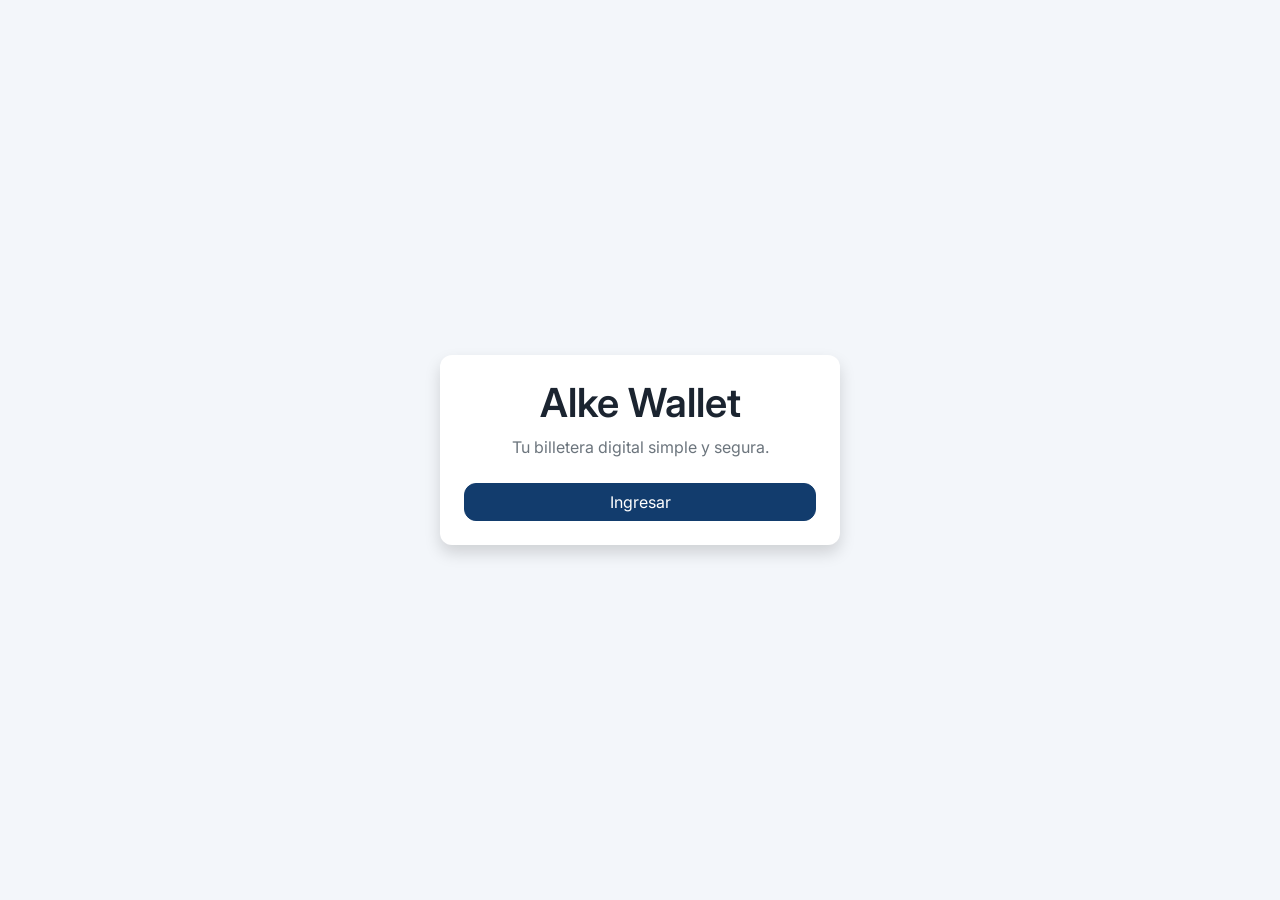
<file: index.html>
<!DOCTYPE html>
<html lang="es">

<head>
    <meta charset="UTF-8">
    <title>Alke Wallet</title>

    <link href="https://cdn.jsdelivr.net/npm/bootstrap@5.3.3/dist/css/bootstrap.min.css" rel="stylesheet">
    <link href="styles.css" rel="stylesheet">
</head>

<body class="d-flex justify-content-center align-items-center min-vh-100 bg-light">

    <main class="card p-4 shadow app-card text-center">

        <header>
            <h1 class="mb-2">Alke Wallet</h1>
            <p class="text-secondary mb-4">Tu billetera digital simple y segura.</p>
        </header>

        <a href="login.html" class="btn btn-primary w-100">
            Ingresar
        </a>

    </main>

</body>

</html>
</file>
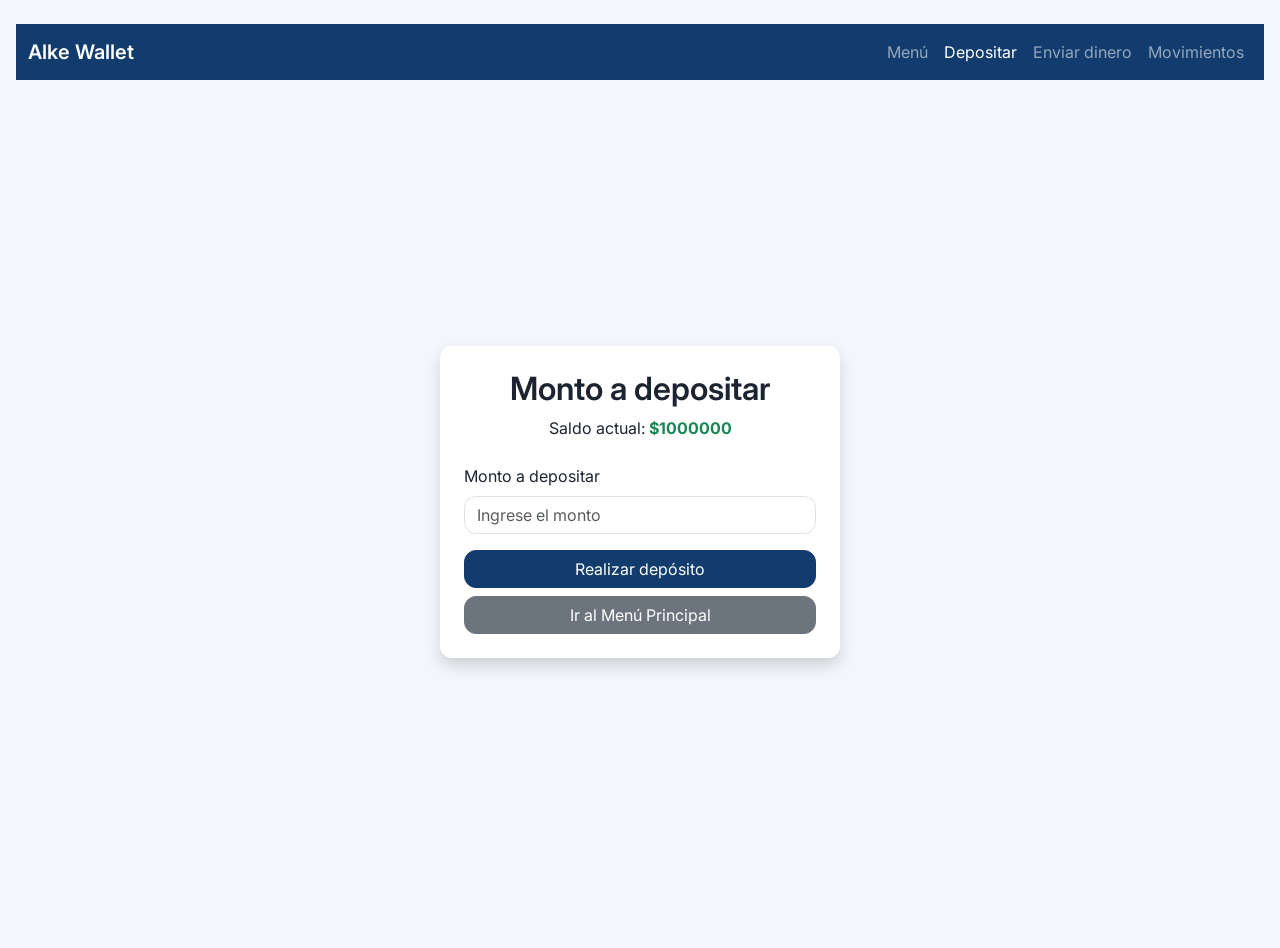
<file: deposit.html>
<!DOCTYPE html>
<html lang="es">

<head>
    <meta charset="UTF-8">
    <title>Depositar</title>

    <link href="https://cdn.jsdelivr.net/npm/bootstrap@5.3.3/dist/css/bootstrap.min.css" rel="stylesheet">
    <link href="styles.css" rel="stylesheet">
</head>

<body class="bg-light">

    <nav class="navbar navbar-expand-lg navbar-dark bg-primary">
        <div class="container-fluid">
            <a class="navbar-brand" href="menu.html">Alke Wallet</a>

            <button class="navbar-toggler" type="button" data-bs-toggle="collapse"
                data-bs-target="#navbarMenu" aria-controls="navbarMenu" aria-expanded="false"
                aria-label="Mostrar navegación">
                <span class="navbar-toggler-icon"></span>
            </button>

            <div class="collapse navbar-collapse" id="navbarMenu">
                <ul class="navbar-nav ms-auto">
                    <li class="nav-item">
                        <a class="nav-link" href="menu.html">Menú</a>
                    </li>
                    <li class="nav-item">
                        <a class="nav-link active" href="deposit.html">Depositar</a>
                    </li>
                    <li class="nav-item">
                        <a class="nav-link" href="sendmoney.html">Enviar dinero</a>
                    </li>
                    <li class="nav-item">
                        <a class="nav-link" href="transactions.html">Movimientos</a>
                    </li>
                </ul>
            </div>
        </div>
    </nav>

    <div class="d-flex justify-content-center align-items-center py-4" style="min-height: calc(100vh - 56px);">

    <main class="card p-4 shadow app-card">

        <header>
            <h2 class="text-center mb-2">Monto a depositar</h2>
            <p class="text-center mb-4">Saldo actual: <span id="saldoActual" class="fw-bold text-success"></span></p>
        </header>

        <form id="formDeposito">

            <div class="mb-3">
                <label for="monto" class="form-label">Monto a depositar</label>
                <input type="number" id="monto" class="form-control" placeholder="Ingrese el monto" min="1" required>
            </div>

            <button type="submit" class="btn btn-primary w-100 mb-2">
               Realizar depósito
            </button>

        </form>

        <!-- Leyenda con el monto depositado -->
        <div id="montoDepositado"></div>

        <!-- Alertas de Bootstrap generadas dinámicamente con jQuery -->
        <div id="alert-container"></div>

        <a href="menu.html" id="btnMenu" class="btn btn-secondary w-100">
            Ir al Menú Principal
        </a>

    </main>

    </div>

    <script src="https://code.jquery.com/jquery-3.7.1.min.js"></script>

    <!-- JS de Bootstrap (necesario para el navbar responsive) -->
    <script src="https://cdn.jsdelivr.net/npm/bootstrap@5.3.3/dist/js/bootstrap.bundle.min.js"></script>

    <script src="app.js"></script>

</body>

</html>
</file>
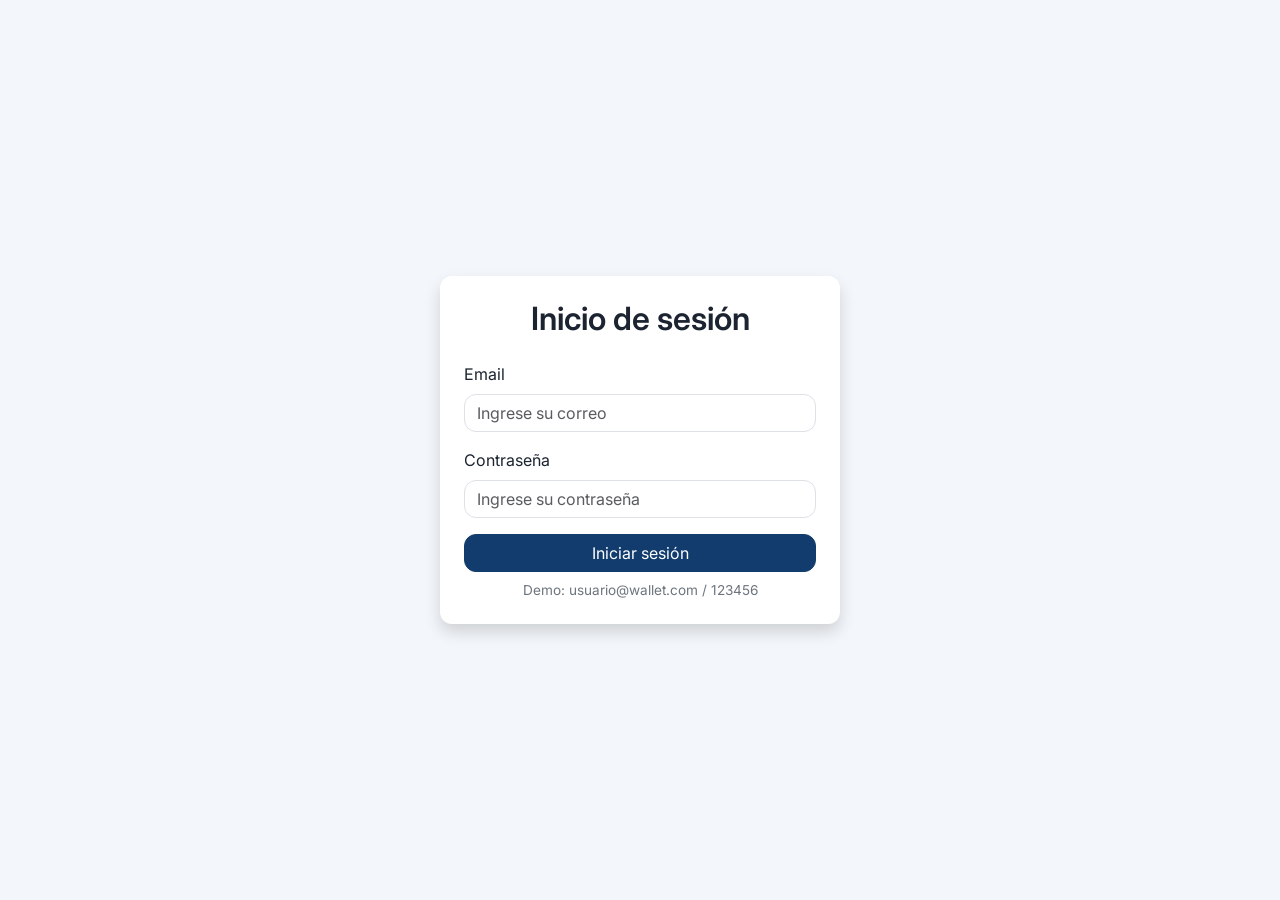
<file: login.html>
<!DOCTYPE html>
<html lang="es">

<head>
    <meta charset="UTF-8">
    <title>Inicio de sesión</title>

    <link href="https://cdn.jsdelivr.net/npm/bootstrap@5.3.3/dist/css/bootstrap.min.css" rel="stylesheet">
    <link href="styles.css" rel="stylesheet">
</head>

<body class="d-flex justify-content-center align-items-center min-vh-100 bg-light">

    <main class="card p-4 shadow app-card">

        <header>
            <h2 class="text-center mb-4">Inicio de sesión</h2>
        </header>

        <form id="loginForm">

            <div class="mb-3">
                <label for="email" class="form-label">Email</label>
                <input type="email" id="email" class="form-control" placeholder="Ingrese su correo" required>
            </div>

            <div class="mb-3">
                <label for="password" class="form-label">Contraseña</label>
                <input type="password" id="password" class="form-control" placeholder="Ingrese su contraseña" required>
            </div>

            <!-- Acá se muestran los mensajes de éxito o error -->
            <div id="mensaje"></div>

            <button type="submit" class="btn btn-primary w-100 mb-2">
                Iniciar sesión
            </button>

        </form>

        <p class="text-center text-secondary mb-0" style="font-size:0.85rem;">
            Demo: usuario@wallet.com / 123456
        </p>

    </main>

    <script src="https://code.jquery.com/jquery-3.7.1.min.js"></script>
    <script src="app.js"></script>

</body>

</html>
</file>
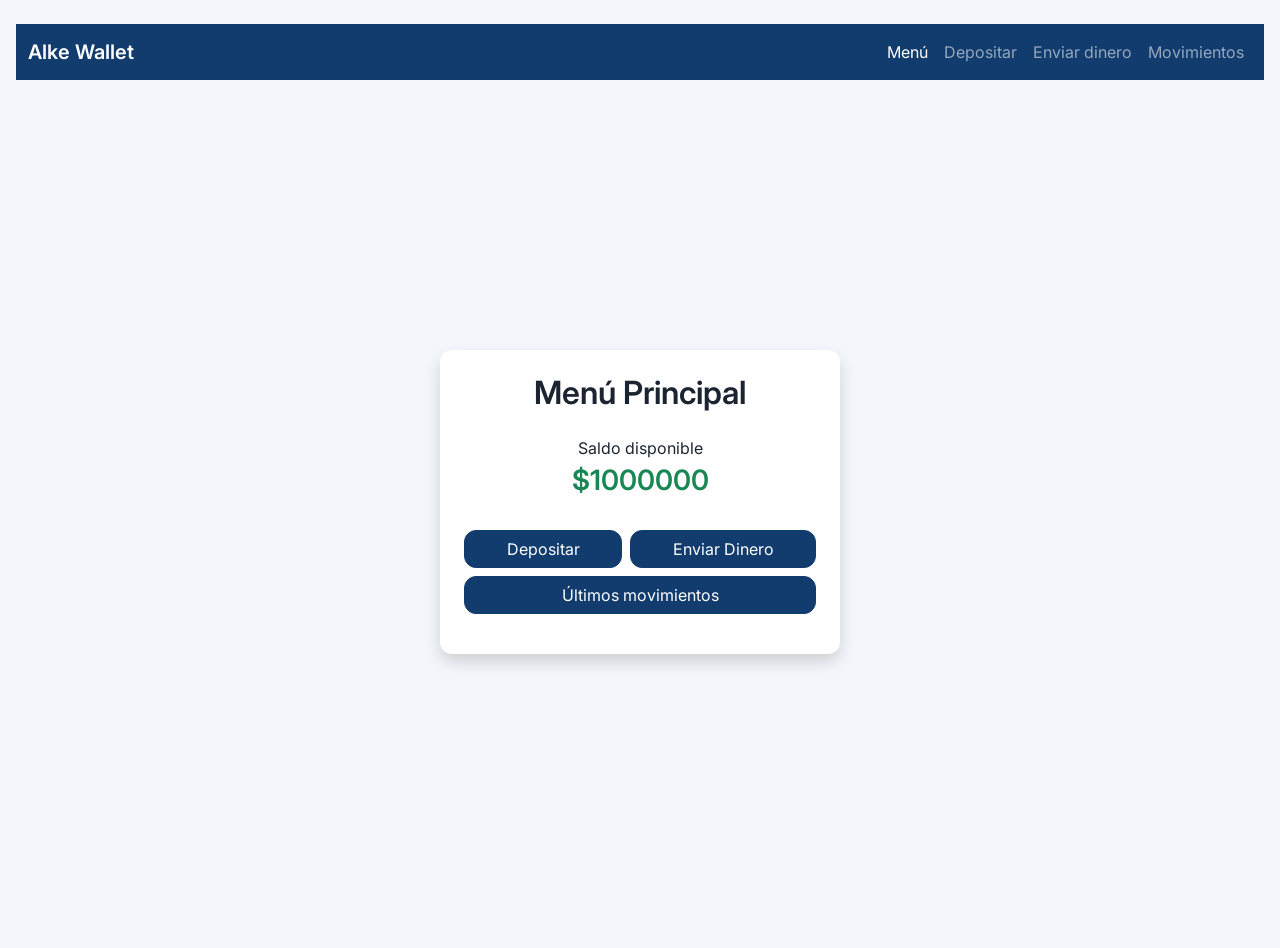
<file: menu.html>
<!DOCTYPE html>
<html lang="es">

<head>
    <meta charset="UTF-8">
    <title>Menú Principal</title>

    <link href="https://cdn.jsdelivr.net/npm/bootstrap@5.3.3/dist/css/bootstrap.min.css" rel="stylesheet">
    <link href="styles.css" rel="stylesheet">
</head>

<body class="bg-light">

    <nav class="navbar navbar-expand-lg navbar-dark bg-primary">
        <div class="container-fluid">
            <a class="navbar-brand" href="menu.html">Alke Wallet</a>

            <button class="navbar-toggler" type="button" data-bs-toggle="collapse"
                data-bs-target="#navbarMenu" aria-controls="navbarMenu" aria-expanded="false"
                aria-label="Mostrar navegación">
                <span class="navbar-toggler-icon"></span>
            </button>

            <div class="collapse navbar-collapse" id="navbarMenu">
                <ul class="navbar-nav ms-auto">
                    <li class="nav-item">
                        <a class="nav-link active" href="menu.html">Menú</a>
                    </li>
                    <li class="nav-item">
                        <a class="nav-link" href="deposit.html">Depositar</a>
                    </li>
                    <li class="nav-item">
                        <a class="nav-link" href="sendmoney.html">Enviar dinero</a>
                    </li>
                    <li class="nav-item">
                        <a class="nav-link" href="transactions.html">Movimientos</a>
                    </li>
                </ul>
            </div>
        </div>
    </nav>

    <div class="d-flex justify-content-center align-items-center py-4" style="min-height: calc(100vh - 56px);">

        <main class="card p-4 shadow app-card">

            <header>
                <h2 class="text-center mb-4">Menú Principal</h2>
            </header>

            <section class="text-center mb-4" aria-label="Saldo disponible">
                <p class="mb-1">Saldo disponible</p>
                <h3 class="text-success" id="saldo">$1000000</h3>
            </section>

            <nav aria-label="Acciones principales">
                <div class="d-flex gap-2 mb-2">
                    <a href="deposit.html" id="btnDepositar" class="btn btn-primary flex-fill">
                        Depositar
                    </a>

                    <a href="sendmoney.html" id="btnEnviar" class="btn btn-primary flex-fill">
                        Enviar Dinero
                    </a>
                </div>

                <a href="transactions.html" id="btnMovimientos" class="btn btn-primary w-100">
                    Últimos movimientos
                </a>
            </nav>

            <!-- Acá aparece la leyenda "Redirigiendo a..." -->
            <div id="leyenda" class="mt-3"></div>

        </main>

    </div>

    <script src="https://code.jquery.com/jquery-3.7.1.min.js"></script>

    <!-- JS de Bootstrap (necesario para el navbar responsive) -->
    <script src="https://cdn.jsdelivr.net/npm/bootstrap@5.3.3/dist/js/bootstrap.bundle.min.js"></script>

    <script src="app.js"></script>

</body>

</html>
</file>
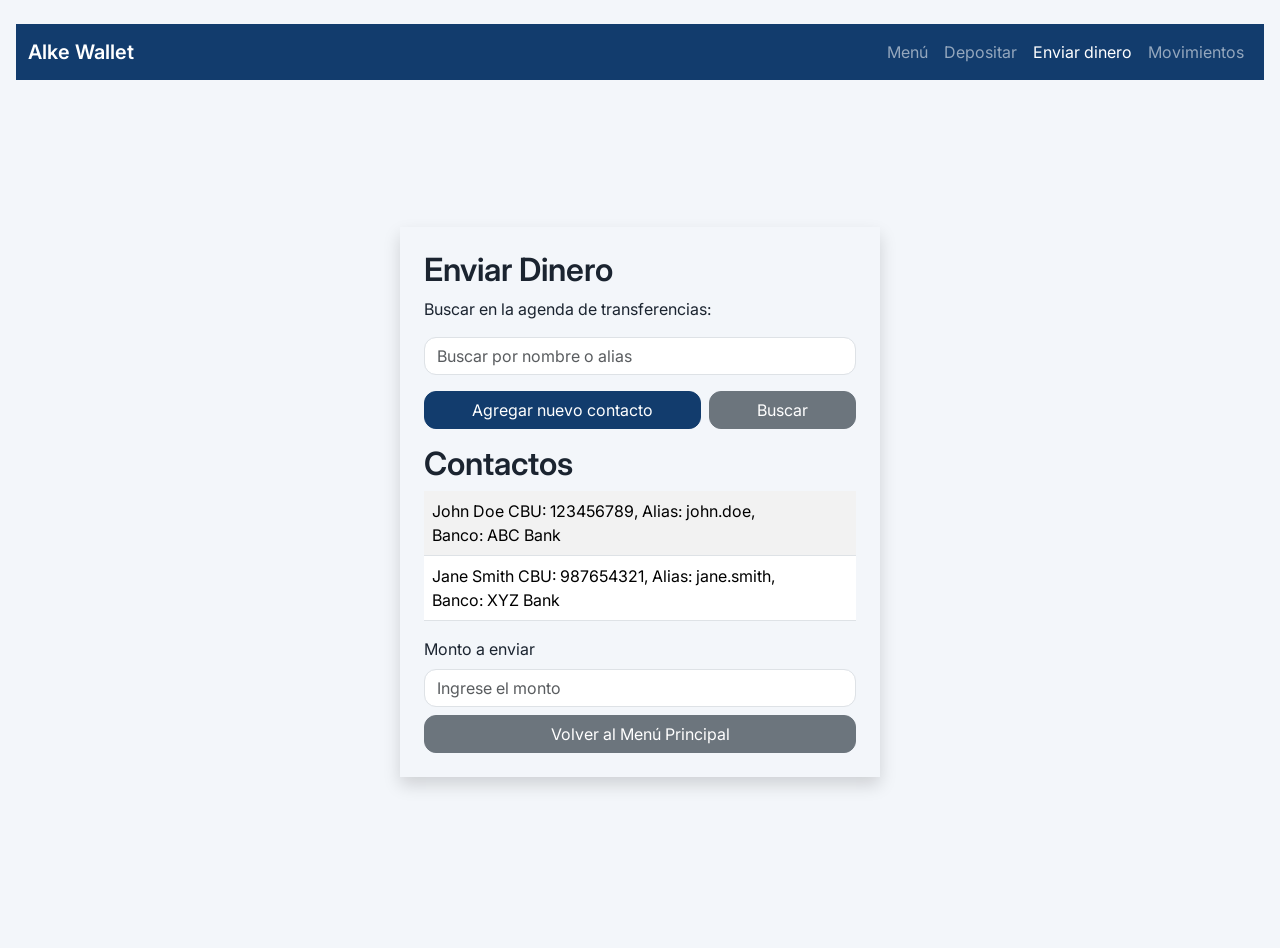
<file: sendmoney.html>
<!DOCTYPE html>
<html lang="es">

<head>
    <meta charset="UTF-8">
    <title>Enviar Dinero</title>

    <link href="https://cdn.jsdelivr.net/npm/bootstrap@5.3.3/dist/css/bootstrap.min.css" rel="stylesheet">
    <link href="styles.css" rel="stylesheet">
</head>

<body class="bg-light">

    <nav class="navbar navbar-expand-lg navbar-dark bg-primary">
        <div class="container-fluid">
            <a class="navbar-brand" href="menu.html">Alke Wallet</a>

            <button class="navbar-toggler" type="button" data-bs-toggle="collapse"
                data-bs-target="#navbarMenu" aria-controls="navbarMenu" aria-expanded="false"
                aria-label="Mostrar navegación">
                <span class="navbar-toggler-icon"></span>
            </button>

            <div class="collapse navbar-collapse" id="navbarMenu">
                <ul class="navbar-nav ms-auto">
                    <li class="nav-item">
                        <a class="nav-link" href="menu.html">Menú</a>
                    </li>
                    <li class="nav-item">
                        <a class="nav-link" href="deposit.html">Depositar</a>
                    </li>
                    <li class="nav-item">
                        <a class="nav-link active" href="sendmoney.html">Enviar dinero</a>
                    </li>
                    <li class="nav-item">
                        <a class="nav-link" href="transactions.html">Movimientos</a>
                    </li>
                </ul>
            </div>
        </div>
    </nav>

    <div class="d-flex justify-content-center align-items-center py-4" style="min-height: calc(100vh - 56px);">

    <main class="container p-4 shadow app-card">

        <header>
            <h2 class="text-left">Enviar Dinero</h2>
        </header>

        <section aria-label="Buscar contacto" class="mb-3">
            <p class="text-start">Buscar en la agenda de transferencias:</p>

            <form id="formBuscar" class="mb-3 position-relative">
                <label for="buscar" class="visually-hidden">Buscar por nombre o alias</label>
                <input type="text" id="buscar" class="form-control" placeholder="Buscar por nombre o alias"
                    autocomplete="off">

                <!-- Sugerencias de autocompletar, generadas en vivo con jQuery -->
                <ul id="sugerencias" class="list-group position-absolute w-100 shadow-sm d-none"
                    style="z-index: 10; top: 100%;"></ul>
            </form>
            <div class="d-flex gap-2 mb-2">
                <button id="btnAgregar" class="btn btn-primary flex-fill">
                    Agregar nuevo contacto
                </button>

                <button type="submit" form="formBuscar" id="btnBuscar" class="btn btn-secondary flex-fill">
                    Buscar
                </button>
            </div>
        </section>

        <section aria-label="Contactos">
            <h2 class="text-left">Contactos</h2>

            <table class="table table-striped">
                <tbody id="listaContactos">
                    <tr>
                        <td>John Doe CBU: 123456789, Alias: john.doe,<br>Banco: ABC Bank</td>
                    </tr>
                    <tr>
                        <td>Jane Smith CBU: 987654321, Alias: jane.smith,<br>Banco: XYZ Bank</td>
                    </tr>
                </tbody>
            </table>
        </section>

        <section aria-label="Enviar dinero al contacto seleccionado">
            <div class="mb-2">
                <label for="monto" class="form-label">Monto a enviar</label>
                <input type="number" id="monto" class="form-control" placeholder="Ingrese el monto" min="1">
            </div>

            <!-- Mensajes de confirmación o error -->
            <div id="mensaje"></div>

            <!-- Solo se muestra cuando hay un contacto seleccionado -->
            <button id="btnEnviar" class="btn btn-primary w-100 mb-2 d-none">
                Enviar dinero
            </button>
        </section>

        <a href="menu.html" class="btn btn-secondary w-100">
            Volver al Menú Principal
        </a>

    </main>

    </div>

    <!-- Formulario emergente (modal) para agregar un nuevo contacto -->
    <div class="modal fade" id="modalContacto" tabindex="-1">
        <div class="modal-dialog">
            <div class="modal-content">

                <div class="modal-header">
                    <h5 class="modal-title">Agregar nuevo contacto</h5>
                    <button type="button" class="btn-close" data-bs-dismiss="modal"></button>
                </div>

                <div class="modal-body">
                    <form id="formContacto">
                        <div class="mb-3">
                            <label for="nombre" class="form-label">Nombre y apellido</label>
                            <input type="text" id="nombre" class="form-control" required>
                        </div>
                        <div class="mb-3">
                            <label for="cbu" class="form-label">Número de CBU</label>
                            <input type="text" id="cbu" class="form-control" required>
                        </div>
                        <div class="mb-3">
                            <label for="alias" class="form-label">Alias</label>
                            <input type="text" id="alias" class="form-control" required>
                        </div>
                        <div class="mb-3">
                            <label for="banco" class="form-label">Nombre del Banco</label>
                            <input type="text" id="banco" class="form-control" required>
                        </div>

                        <!-- Mensajes de validación del formulario -->
                        <div id="errorContacto"></div>

                        <div class="d-flex gap-2">
                            <button type="submit" class="btn btn-primary flex-fill">Guardar contacto</button>
                            <button type="button" id="btnCancelarContacto" class="btn btn-secondary flex-fill">Cancelar</button>
                        </div>
                    </form>
                </div>

            </div>
        </div>
    </div>

    <script src="https://code.jquery.com/jquery-3.7.1.min.js"></script>

    <!-- JS de Bootstrap (necesario para el modal) -->
    <script src="https://cdn.jsdelivr.net/npm/bootstrap@5.3.3/dist/js/bootstrap.bundle.min.js"></script>

    <script src="app.js"></script>

</body>

</html>
</file>
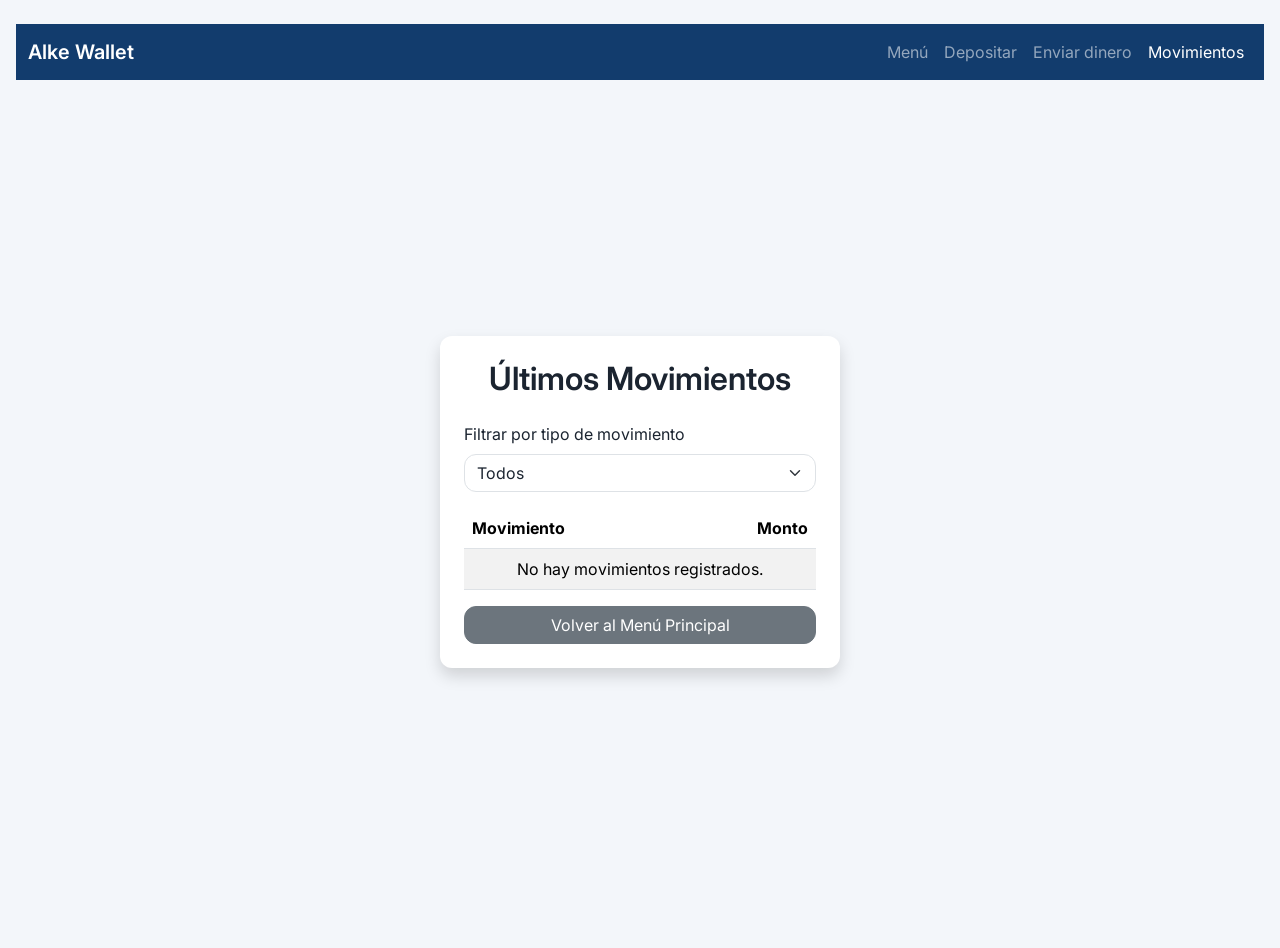
<file: transactions.html>
<!DOCTYPE html>
<html lang="es">

<head>
    <meta charset="UTF-8">
    <title>Últimos Movimientos</title>

    <link href="https://cdn.jsdelivr.net/npm/bootstrap@5.3.3/dist/css/bootstrap.min.css" rel="stylesheet">
    <link href="styles.css" rel="stylesheet">
</head>

<body class="bg-light">

    <nav class="navbar navbar-expand-lg navbar-dark bg-primary">
        <div class="container-fluid">
            <a class="navbar-brand" href="menu.html">Alke Wallet</a>

            <button class="navbar-toggler" type="button" data-bs-toggle="collapse"
                data-bs-target="#navbarMenu" aria-controls="navbarMenu" aria-expanded="false"
                aria-label="Mostrar navegación">
                <span class="navbar-toggler-icon"></span>
            </button>

            <div class="collapse navbar-collapse" id="navbarMenu">
                <ul class="navbar-nav ms-auto">
                    <li class="nav-item">
                        <a class="nav-link" href="menu.html">Menú</a>
                    </li>
                    <li class="nav-item">
                        <a class="nav-link" href="deposit.html">Depositar</a>
                    </li>
                    <li class="nav-item">
                        <a class="nav-link" href="sendmoney.html">Enviar dinero</a>
                    </li>
                    <li class="nav-item">
                        <a class="nav-link active" href="transactions.html">Movimientos</a>
                    </li>
                </ul>
            </div>
        </div>
    </nav>

    <div class="d-flex justify-content-center align-items-center py-4" style="min-height: calc(100vh - 56px);">

    <main class="card p-4 shadow app-card">

        <header>
            <h2 class="text-center mb-4">Últimos Movimientos</h2>
        </header>

        <section aria-label="Historial de movimientos">
            <form class="mb-3">
                <label for="filtroTipo" class="form-label">Filtrar por tipo de movimiento</label>
                <select id="filtroTipo" class="form-select">
                    <option value="todos">Todos</option>
                    <option value="Depósito">Depósito</option>
                    <option value="Envío">Envío</option>
                </select>
            </form>

            <!-- La lista de movimientos se completa desde JS -->
            <table class="table table-striped align-middle">
                <thead>
                    <tr>
                        <th scope="col">Movimiento</th>
                        <th scope="col" class="text-end">Monto</th>
                    </tr>
                </thead>
                <tbody id="listaMovimientos"></tbody>
            </table>
        </section>

        <a href="menu.html" class="btn btn-secondary w-100">
            Volver al Menú Principal
        </a>

    </main>

    </div>

    <script src="https://code.jquery.com/jquery-3.7.1.min.js"></script>

    <!-- JS de Bootstrap (necesario para el navbar responsive) -->
    <script src="https://cdn.jsdelivr.net/npm/bootstrap@5.3.3/dist/js/bootstrap.bundle.min.js"></script>

    <script src="app.js"></script>
</body>

</html>
</file>
<file: styles.css>
/* ===== Alke Wallet — Paleta de colores y tipografía ===== */

@import url('https://fonts.googleapis.com/css2?family=Inter:wght@400;500;600;700&display=swap');

:root {
    /* Paleta de marca: navy (confianza/fintech) + verde (ingresos) + rojo (egresos) */
    --color-primary: #123C6D;
    --color-primary-dark: #061424;
    --color-primary-rgb: 18, 60, 109;

    --color-bg: #F3F6FA;
    --color-bg-rgb: 243, 246, 250;

    --color-text: #1B2430;

    /* Reasignar variables de Bootstrap a nuestra paleta */
    --bs-primary: var(--color-primary);
    --bs-primary-rgb: var(--color-primary-rgb);
    --bs-light: var(--color-bg);
    --bs-light-rgb: var(--color-bg-rgb);

    --bs-body-font-family: 'Inter', 'Segoe UI', sans-serif;
    --bs-body-color: var(--color-text);
    --bs-link-color: var(--color-primary);
    --bs-link-hover-color: var(--color-primary-dark);

    --bs-border-radius: 0.75rem;
    --bs-border-radius-lg: 1rem;
}

body {
    padding: 1.5rem 1rem;
}

h1, h2, h3, h4, h5, .navbar-brand {
    font-weight: 600;
}

/* Botones y componentes que Bootstrap define con colores fijos (no heredan --bs-primary) */
.btn-primary {
    --bs-btn-bg: var(--color-primary);
    --bs-btn-border-color: var(--color-primary);
    --bs-btn-hover-bg: var(--color-primary-dark);
    --bs-btn-hover-border-color: var(--color-primary-dark);
    --bs-btn-active-bg: var(--color-primary-dark);
    --bs-btn-active-border-color: var(--color-primary-dark);
    --bs-btn-disabled-bg: var(--color-primary);
    --bs-btn-disabled-border-color: var(--color-primary);
    --bs-btn-focus-shadow-rgb: var(--color-primary-rgb);
}

.table-primary {
    --bs-table-bg: rgba(var(--color-primary-rgb), 0.12);
    --bs-table-striped-bg: rgba(var(--color-primary-rgb), 0.16);
    --bs-table-hover-bg: rgba(var(--color-primary-rgb), 0.18);
    --bs-table-active-bg: rgba(var(--color-primary-rgb), 0.22);
    --bs-table-border-color: rgba(var(--color-primary-rgb), 0.3);
    --bs-table-color: var(--color-text);
}

.app-card {
    width: 100%;
    max-width: 400px;
    border: none;
}

/* sendmoney.html usa un layout más ancho (tabla de contactos) */
main.container.app-card {
    max-width: 480px;
}
</file>
